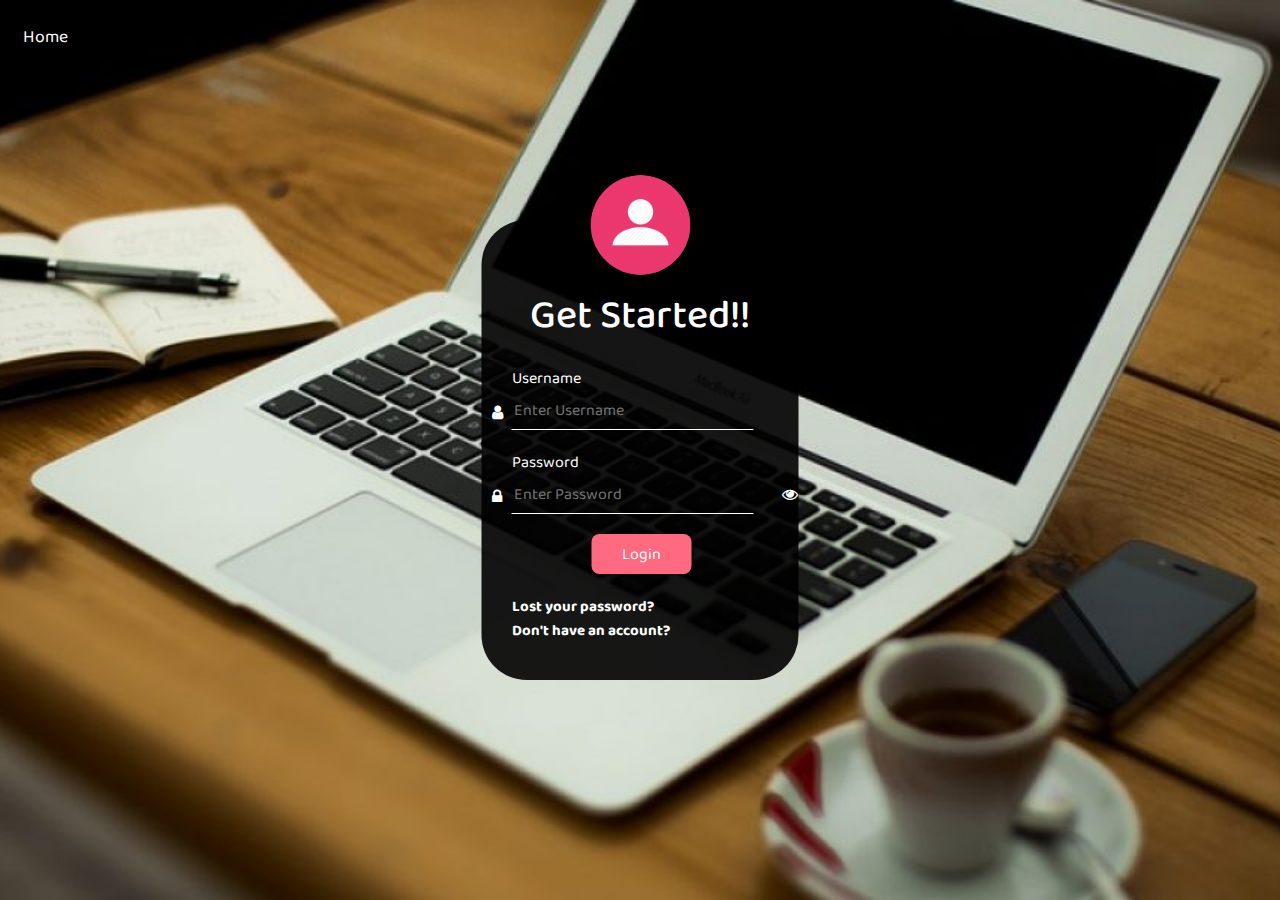
<file: loginpage.html>
<!DOCTYPE html>
<html>
<head>
<title>SHE-LOgin</title>
	<link rel="shortcut icon" type="image/png"  href="customize/newshe.png">
	<link rel="icon" href="images/slogo.png" ></link>
	<meta name="viewport" content="width=device-width, initial-scale=1.0">
	 <link href="https://fonts.googleapis.com/css?family=Baloo+Chettan+2&display=swap" rel="stylesheet">
	<link rel="stylesheet" type="text/css" href="css/lstyle.css">
	  <link href="https://fonts.googleapis.com/css?family=Baloo+Chettan+2&display=swap" rel="stylesheet">
	<link rel="stylesheet" href="https://cdnjs.cloudflare.com/ajax/libs/font-awesome/4.7.0/css/font-awesome.min.css">
	<link rel="stylesheet" href="https://stackpath.bootstrapcdn.com/bootstrap/4.4.1/css/bootstrap.min.css">
</head>
<body>
	<div class="bg">
	<a href="index.html"class="home">Home</a>
	<div class="loginbox">
	<img src="customize/avatar4.png" class="avatar">
	<form action="process.php" method="POST">
		<h1> Get Started!! </h1>
			<p>Username</p>
			<i class="fa fa-user fa-1x cust" aria-hidden="true"></i>
			<input type="text" name="uname" id="uname" placeholder="Enter Username">
			<p>Password</p>
			<i class="fa fa-lock fa-1x cust" aria-hidden="true"></i>
			<i class="fa fa-eye fa-1x cu" id="eye" aria-hidden="true"></i>
			<input type="password" name="pass" id="pwd" placeholder="Enter Password">
			<input type="submit" class="loginbutton" value="Login">
			<a href="#" style="color:white;font-weight:bold;font-size:15px">Lost your password?</a><br>
			<a href="register.html" style="color:white;font-weight:bold;font-size:15px">Don't have an account?</a>
		</form>
	</div>
</div>
	<script>
		var pwd = document.getElementById('pwd');
		var eye = document.getElementById('eye');
		eye.addEventListener('click',togglePass);
		function togglePass()
		{
			eye.classList.toggle('active');
			(pwd.type == 'password') ? pwd.type = 'text' : pwd.type = 'password';
			}
	</script>

</body>

</html>
</file>
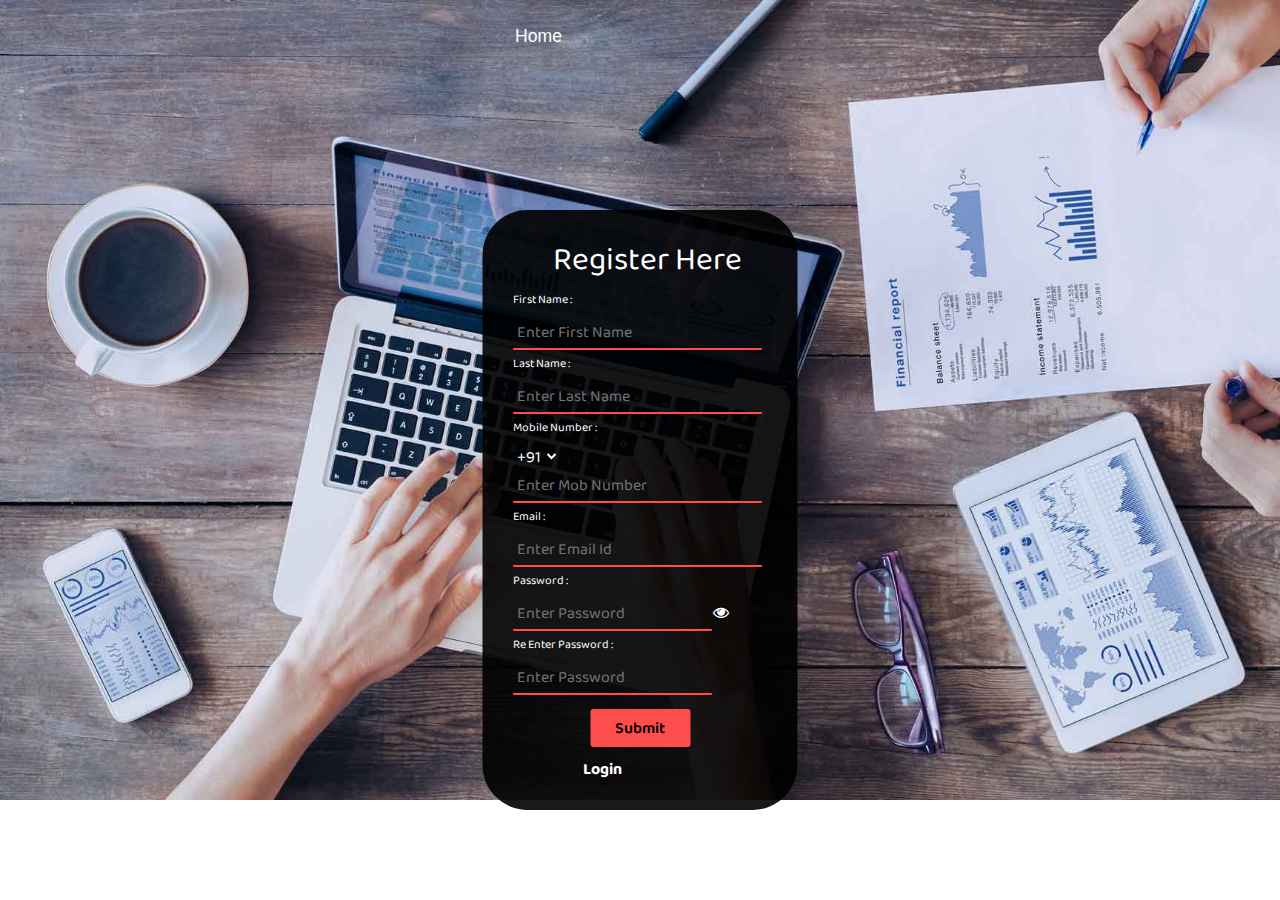
<file: register.html>
<!DOCTYPE html>
<html>
<head>
	<title>SHE-Register</title>
	<link rel="icon" href="images/slogo.png" ></link>
	<link rel="shortcut icon" type="image/png"  href="customize/newshe.png">
	<link rel="stylesheet" type="text/css" href="css/reg.css">
		<meta name="viewport" content="width=device-width, initial-scale=1.0">
	    <link href="https://fonts.googleapis.com/css?family=Baloo+Chettan+2&display=swap" rel="stylesheet">
	<link rel="stylesheet" href="https://cdnjs.cloudflare.com/ajax/libs/font-awesome/4.7.0/css/font-awesome.min.css">
	<link rel="stylesheet" href="https://stackpath.bootstrapcdn.com/bootstrap/4.4.1/css/bootstrap.min.css">
</head>

	<body onloadstart="myFunction()">
		<!--<div class="loader">
			<span></span>
			<span></span>
			<span></span>
			<span></span>
			<span></span>
			<span></span>
			<span></span>-->
		<!--<div class="mid" id="mid">
			<div class="bar bar1"></div>
			<div class="bar bar2"></div>
			<div class="bar bar3"></div>
			<div class="bar bar4"></div>
			<div class="bar bar5"></div>
			<div class="bar bar6"></div>
			<div class="bar bar7"></div>
			<div class="bar bar8"></div>
			<h1>loading...</h1>
		</div>-->
	<a href="index.html"class="home">Home</a>
		<div class="register">
		<form  action="db.php" method="POST">
			<h2>Register Here</h2>
			<label> First Name :</label><br>
			<input type="text" name="Fname" id="name" required placeholder="Enter First Name"><br>
			<label> Last Name :</label><br>
			<input type="text" name="Lname" id="name" required placeholder="Enter Last Name"><br>
			<label> Mobile Number :</label><br>
			<select id="ph">
				<option>+91</option>option>
				<option >+92</option>option>
				<option>+93</option>option>
				<option>+94</option>option>
				<option>+95</option>option>
			</select>
			<input type="number" name="Mnum" id="name" required placeholder="Enter Mob Number"><br>

			<label> Email :</label><br>
			<input type="Email" name="Email" id="name" required placeholder="Enter Email Id"><br>
			<label> Password :</label><br>
			<input type="Password" name="pass" id="pwd" required placeholder="Enter Password"><i class="fa fa-eye cu" id="eye" aria-hidden="true"></i>

			<label> Re Enter Password :</label><br>
			<input type="Password" name="passv" id="pwd" required placeholder="Enter Password"><br><br>

			<input type="submit" value="Submit" id="sub">

			<a href="loginpage.html" style="color:white;font-weight:bold;">Login</a>
		</form>
		</div>

		<script>
			var pwd = document.getElementById('pwd');
			var eye = document.getElementById('eye');
			eye.addEventListener('click',togglePass);
			function togglePass()
			{
				eye.classList.toggle('active');
				(pwd.type == 'password') ? pwd.type = 'text' : pwd.type = 'password';
			}
		</script>
		<script>
			var preloader = document.getElementById('mid');

			function myFunction(){
				preloader.display;
			}
		</script>

	</body>
</html>
</file>
<file: css/lstyle.css>
*{
	box-sizing:border-box;
}
body,html{
	font-family: 'Baloo Chettan 2';
	height: 100%;
  margin: 0;
}
.bg{  background-image:/*linear-gradient(rgba(0,0,0,0.5),rgba(0,0,0,0.5)),*/ url('../images/login.jpg');
background-size:cover;background-position: center;height:100%;background-repeat:no-repeat;}
.home{
	font-family:'Baloo Chettan 2';padding:3px; position: absolute;margin-top:20px;margin-left: 20px;color:white;font-size: 1.1rem;text-decoration: none;
}
.home:hover{text-decoration: none;background-color:transparent;padding:6px;color:white;background:rgba(100, 100, 100,0.3);border-radius:4px;font-size:1.2 rem;}
@media only screen and (max-width: 400px) {
  /* For mobile phones: */
  [class="loginbox"] {
    width:300px;
  }
}
.loginbox{
	/*border: 3px solid #FF1493;*/
	/*width: 320px;
	height: 420px;*/
	width: 317px;
	height: 460px;
	/*background: rgba(0,0,0,0.7);*/
	background: rgba(0,0,0,0.9);
	color: #fff;
	top: 50%;
	left: 50%;
	position: absolute;
	transform: translate(-50%,-50%);
	box-sizing: border-box;
	padding: 70px 30px;
	border-radius: 45px;
	font-family: 'Baloo Chettan 2';

}
.loginbox a{
	font color: navy;
}

.avatar{
	/*background: #FF1493;*/
	width: 100px;
	height: 100px;
	/*border: 2px solid #FF1493;*/
	border-radius: 50%;
	position: absolute;
	top: -45px;
	left: calc(50% - 50px);
}

h1{
	margin: 0;
	padding: 0 0 20px;
	text-align: center;
	font-size: 22px;
	color: #fff;

}

.loginbox p{
	margin: 0;
	padding: 0;


	/*font-weight: bold;*/
}

.loginbox input{
	width: 100%;
	margin-bottom: 20px;


}

.loginbox input[type="text"],input[type="password"]
{
	border: none;
	border-bottom: 1px solid #fff;
	background: transparent;
	outline: none;
	height: 40px;
	width:auto;
	color: #fff;
	font-size: 16px;

}
.loginbox input[type="submit"]:hover{background-color:rgba(255, 77, 77,0.5);}

.loginbox input[type="submit"]
{
	border: none;
	outline: none;
	height: 40px;
	/*background: #FF1493;*/
	background-color:#ff6a80;
	color: white;
	font-size: 1rem;
	width:100px;
	display:block;
	margin-left:80px;
	border-radius:8px;
}

.loginbox a{
	text-decoration: none;
	font-size: 12px;
	line-height: 20px;
	color: darkgrey;
}

.loginbix a:hover
{
	color: #ffc107;
}

.cust{
	position: absolute;
	background: #000;
	margin-right: 18px;
	margin-top: 6px;
	width: 0px;
	height: 0px;
	padding-top: 8px;
	left: 10px;

}
.cu{
	position: absolute;
	left: 300px;
	top: 266px;
	cursor: pointer;
	color: #fff;

}

.cu.active{
	color: #FF1493;

}
</file>
<file: css/reg.css>
*{
	margin: 0;
	padding: 0;
}
/*#mid{
	width: 100%;
	height: 100%;
	position: absolute;
	top: 50%;
	left: 50%;
	transform: translate(-50%,-50%);
	/*background: black;

}
.bar{
	width: 12px;
	height: 120px;
	background: white;
	display: inline-block;
	transform-origin: bottom center;
	animation: loading 1.5s ease-in-out infinite;

}

.bar1{
	animation-delay:0.1s;
}

.bar2{
	animation-delay:0.2s;
}

.bar3{
	animation-delay:0.3s;
}

.bar4{
	animation-delay:0.4s;
}

.bar5{
	animation-delay:0.5s;
}

.bar6{
	animation-delay:0.6s;
}

.bar7{
	animation-delay:0.7s;
}

.bar8{
	animation-delay:0.8s;
}

@keyframes loading{
	0%{
		transform: scaleY(0.1);
		background: #fff;

	}
	50%{

		transform: scaleY(1);
		background: #F2AA4CFF;

	}
	100%{

		transform: scaleY(0.1);
		background: transparent;
	}
}*/

body{
	background-image: url('../images/reg.jpg');
	background-size: cover;
	background-position: center;
	background-repeat: no-repeat;
	font-family:'Baloo Chettan 2';
	height:100%;

}
html{height:800px;}
/*.loader{
	position: absolute;
	display: flex;
}
.loader span{
	width: 40px;
	height: 300px;
	margin:0 5px;
	background: #fff;
	animation: loader 1.4s linear infinite;
}
.loader span:nth-child(1)
{
	animation-delay: 0s;
}
.loader span:nth-child(2)
{
	animation-delay: 0.2s;
}
.loader span:nth-child(3)
{
	animation-delay: 0.4s;
}
.loader span:nth-child(4)
{
	animation-delay: 0.6s;
}
.loader span:nth-child(5)
{
	animation-delay: 0.8s;
}
.loader span:nth-child(6)
{
	animation-delay: 1s;
}
.loader span:nth-child(7)
{
	animation-delay: 1.2s;
}
@keyframes loader{
	0%{
		box-shadow: 0 0 0 rgba(0,0,0,.5);
		capacity: 0;
		transform: translateX(-50px) scale(1);
	}
	50%{
		box-shadow: 0 0 0 rgba(0,0,0,.5);
		capacity: 0;
		transform: translateX(0px) scale(1.2);
	}
	0%{
		box-shadow: 0 0 0 rgba(0,0,0,.5);
		capacity: 0;
		transform: translateX(50px) scale(1);
	}
}*/
.home{
	margin-bottom: 4px;gfont-family:'Baloo Chettan 2';padding:3px; position: absolute;margin-top:20px;margin-left: 40%;color:white;font-size: 1.1rem;text-decoration: none;
}
.home:hover{text-decoration: none;background:rgba(0,0,0,0.6);border-radius:4px;ont-size:1.2 rem;color:white;}
.register h2{
	/*text-align: center;*/
	/*padding: -20px;*/
	font-weight: 5;

	margin-left: 40px;
	top: -3px;
}
.register a{
	font-color: navy;
}
.register{
	/*border: 3px solid #FF1493;*/
	/*width: 320px;
	height: 420px;*/
	margin-top:60px;
	margin-bottom: 20px;
	width: 315px;
	height: 600px;
	/*background: rgba(0,0,0,0.7);*/
	background: rgba(0,0,0,0.9);
	color: #fff;
	top: 50%;
	left: 50%;
	position: absolute;
	transform: translate(-50%,-50%);
	box-sizing: border-box;
	padding: 30px 30px;
	border-radius: 45px;
	font-family: 'Baloo Chettan 2';

}

#register{
	margin-left:20px;

}

label{
	color: white;

	font-size: 12px;

}

#name{
	width: 250px;
	border-bottom:2px solid #ff4d4d;
	outline: 0;
	padding: 4px;
	background-color:inherit;
}
#pwd{
	width: 200px;
	border-bottom:2px solid #ff4d4d;
	outline: 0;
	padding: 4px;
	background-color:inherit;
}

#sub{
	margin:0 auto 0 auto;display: block;
	position:relative;top:-10px;
	width: 100px;
	padding: 7px;
	font-size: 16px;
  color:black;
	font-weight: 600;
	border: none;
	border-radius: 3px;
	outline: 0;
	background-color: #ff4d4d;

}
@media only screen and (max-width: 400px) {
  /* For mobile phones: */
  .register {
    width:240px;
		height:620px;
		margin-top:70px;
  }
	#pwd,#name{width:150px;}
}
#sub:hover{background: rgba(255, 77, 77,0.5)}
#ph{background-color:inherit;outline: none;border: none;color: white;}
option{color:black}
.cu{
	position:static;
	display: inline;
	left:30px;
	top: -26px;
	cursor: pointer;
	color: #fff;

}
.cu.active{
	color: #ff4d4d;

}

a{
	color: white;

	margin-left: 70px;

}

input{
	margin-bottom:10px;
	border:none;
	outline: none;
	border-radius:2px;
	background: rgba(0,0,0,1);
	color: white;
	width:50px

}
}
</file>
